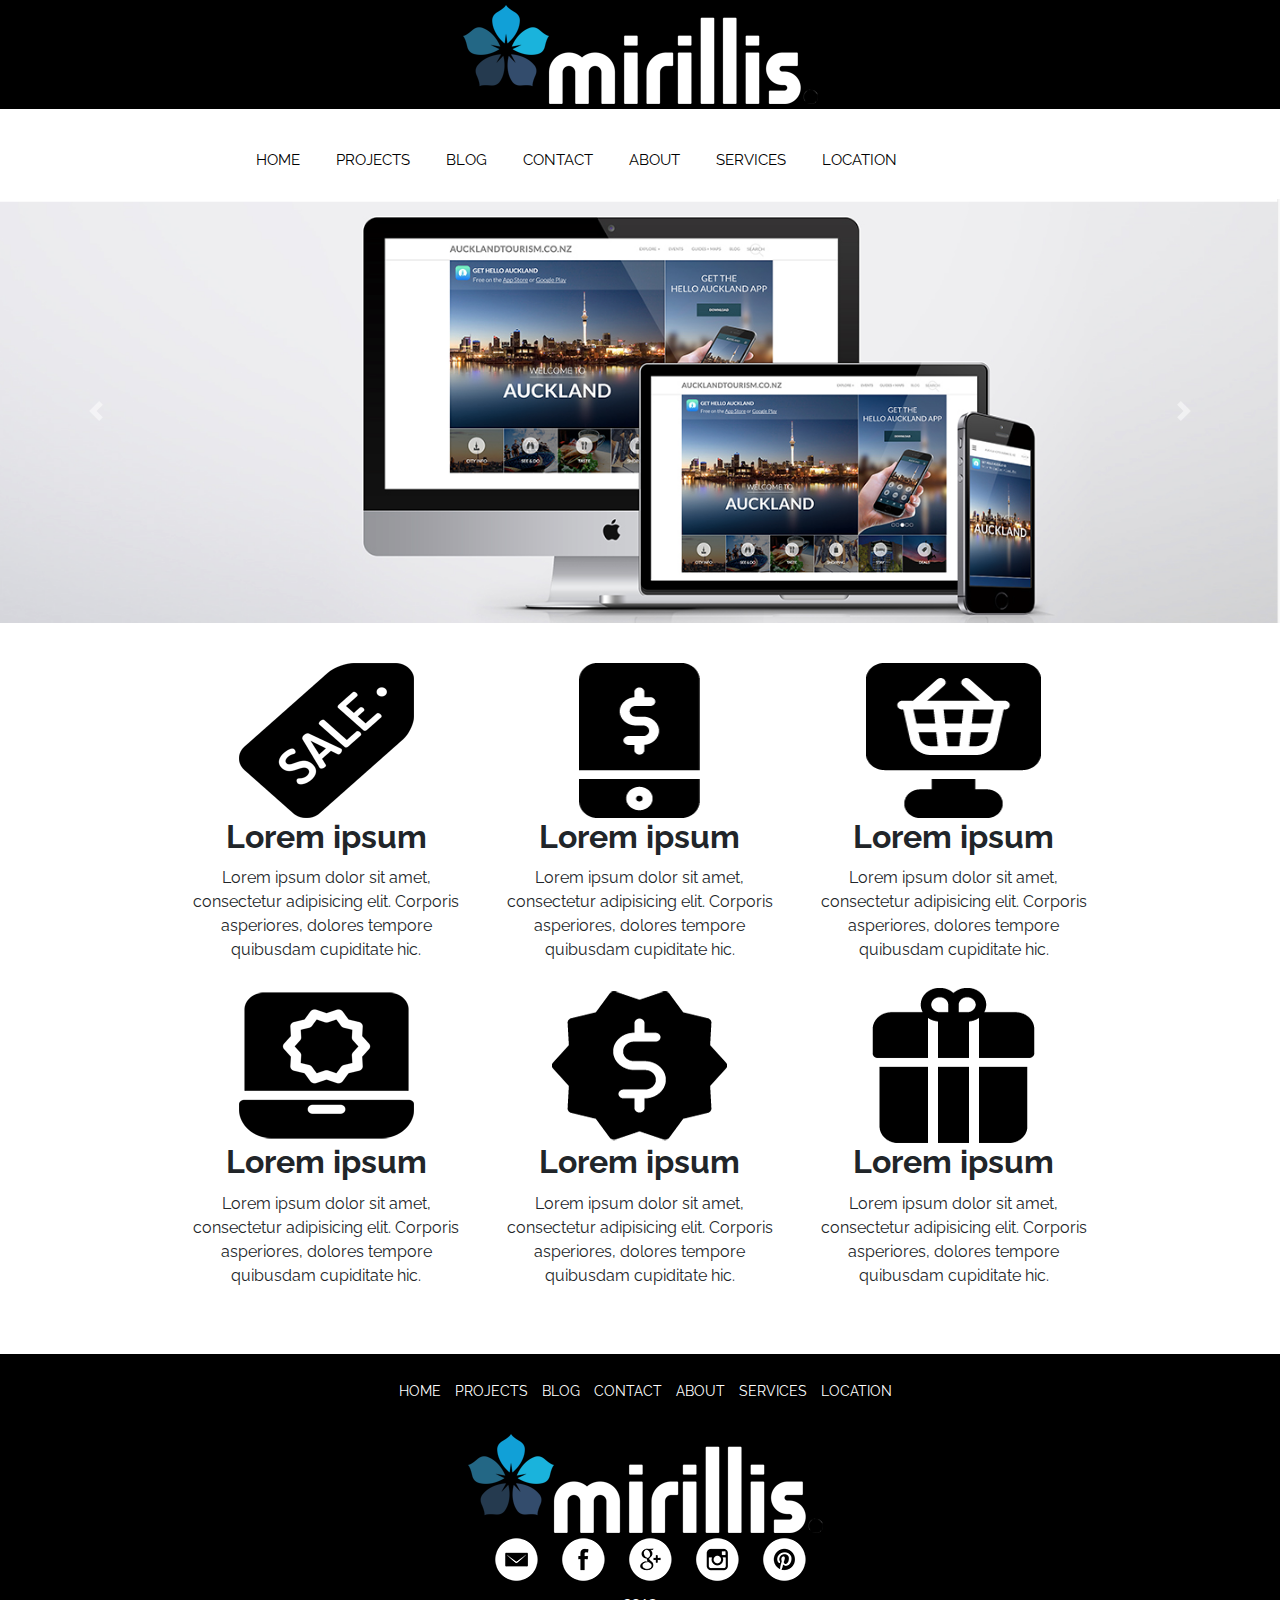
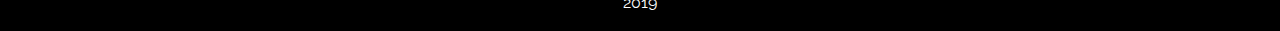
<file: project_1/index.html>
<!DOCTYPE html>
<html lang="en">
<head>
	<meta charset="UTF-8">
	<title>Project_1</title>
	<link rel="stylesheet" href="css/style.css">
	<link href="https://stackpath.bootstrapcdn.com/bootstrap/4.3.1/css/bootstrap.min.css" rel="stylesheet" integrity="sha384-ggOyR0iXCbMQv3Xipma34MD+dH/1fQ784/j6cY/iJTQUOhcWr7x9JvoRxT2MZw1T" crossorigin="anonymous">
	<link href="https://fonts.googleapis.com/css?family=Raleway&display=swap" rel="stylesheet">
</head>
<body>
	<header>
		<div class="logo">
			<a href="index.html"><img class="graphiclogo" src="images/logo.png" alt="logo"></a>
		</div>
		<nav>
			<div class="topnav" id="myTopnav">
				<a href="index.html">HOME</a>
				<a href="projects.html">PROJECTS</a>
				<a href="blog.html">BLOG</a>
				<a href="contact.html">CONTACT</a>
				<a href="about.html">ABOUT</a>
				<a href="services.html">SERVIСES</a>
				<a href="location.html">LOCATION</a>
				<a id="menu" href="#" class="icon">&#9776;</a>
			</div>
		</nav>
	</header>
	<main>
		<!-- bootstrap carousel -->
		<div id="carouselExampleControls" class="carousel slide" data-ride="carousel">
  			<div class="carousel-inner">
    			<div class="carousel-item active">
      				<img class="d-block w-100" src="images/web.jpg" alt="First slide">
    			</div>
    			<div class="carousel-item">
      				<img class="d-block w-100" src="images/web1.jpg" alt="Second slide">
    			</div>
    			<div class="carousel-item">
     				<img class="d-block w-100" src="images/web2.jpg" alt="Third slide">
    			</div>
    			<div class="carousel-item">
     				<img class="d-block w-100" src="images/web3.jpg" alt="Third slide">
    			</div>
  			</div>
  			<a class="carousel-control-prev" href="#carouselExampleControls" role="button" data-slide="prev">
    			<span class="carousel-control-prev-icon" aria-hidden="true"></span>
    			<span class="sr-only">Previous</span>
  			</a>
  			<a class="carousel-control-next" href="#carouselExampleControls" role="button" data-slide="next">
    			<span class="carousel-control-next-icon" aria-hidden="true"></span>
    			<span class="sr-only">Next</span>
  			</a>
		</div>
<!-- bootstrap carousel end-->

		<div class="advantages__container">
			<div class="advantages">
				<div class="advantages__item">
					<img src="images/1.png" alt="">
					<h2>Lorem ipsum</h2>
					<p>Lorem ipsum dolor sit amet, consectetur adipisicing elit. Corporis asperiores, dolores tempore quibusdam cupiditate hic.</p>
				</div>
				<div class="advantages__item">
					<img src="images/2.png" alt="">
					<h2>Lorem ipsum</h2>
					<p>Lorem ipsum dolor sit amet, consectetur adipisicing elit. Corporis asperiores, dolores tempore quibusdam cupiditate hic.</p>
				</div>
				<div class="advantages__item">
					<img src="images/3.png" alt="">
					<h2>Lorem ipsum</h2>
					<p>Lorem ipsum dolor sit amet, consectetur adipisicing elit. Corporis asperiores, dolores tempore quibusdam cupiditate hic.</p>
				</div>
				<div class="advantages__item">
					<img src="images/4.png" alt="">
					<h2>Lorem ipsum</h2>
					<p>Lorem ipsum dolor sit amet, consectetur adipisicing elit. Corporis asperiores, dolores tempore quibusdam cupiditate hic.</p>
				</div>
				<div class="advantages__item">
					<img src="images/5.png" alt="">
					<h2>Lorem ipsum</h2>
					<p>Lorem ipsum dolor sit amet, consectetur adipisicing elit. Corporis asperiores, dolores tempore quibusdam cupiditate hic.</p>
				</div>
				<div class="advantages__item">
					<img src="images/6.png" alt="">
					<h2>Lorem ipsum</h2>
					<p>Lorem ipsum dolor sit amet, consectetur adipisicing elit. Corporis asperiores, dolores tempore quibusdam cupiditate hic.</p>
				</div>
			</div>
		</div>
	</main>

	<footer>
		<nav>
			<a href="index.html">HOME</a>
			<a href="projects.html">PROJECTS</a>
			<a href="blog.html">BLOG</a>
			<a href="contact.html">CONTACT</a>
			<a href="about.html">ABOUT</a>
			<a href="services.html">SERVIСES</a>
			<a href="location.html">LOCATION</a>	
		</nav>
		<div class="logo">
			<a href="index.html"><img class="graphiclogo" src="images/logo.png"/></a>
		</div>
		<div class="social">
			<a href="#"><img src="images/social_icons/em.png" alt="" /></a>
			<a href="#"><img src="images/social_icons/face.png" alt="" /></a>
			<a href="#"><img src="images/social_icons/goo.png" alt="" /></a>
			<a href="#"><img src="images/social_icons/inst.png" alt="" /></a>
			<a href="#"><img src="images/social_icons/pint.png" alt="" /></a>
		</div>
		<p>2019</p>
	</footer>


	
	<script src="https://code.jquery.com/jquery-3.3.1.slim.min.js" integrity="sha384-q8i/X+965DzO0rT7abK41JStQIAqVgRVzpbzo5smXKp4YfRvH+8abtTE1Pi6jizo" crossorigin="anonymous"></script>
	<script src="https://cdnjs.cloudflare.com/ajax/libs/popper.js/1.14.7/umd/popper.min.js" integrity="sha384-UO2eT0CpHqdSJQ6hJty5KVphtPhzWj9WO1clHTMGa3JDZwrnQq4sF86dIHNDz0W1" crossorigin="anonymous"></script>
	<script src="https://stackpath.bootstrapcdn.com/bootstrap/4.3.1/js/bootstrap.min.js" integrity="sha384-JjSmVgyd0p3pXB1rRibZUAYoIIy6OrQ6VrjIEaFf/nJGzIxFDsf4x0xIM+B07jRM" crossorigin="anonymous"></script>
	<script src="js/script.js"></script>
</body>
</html>
</file>
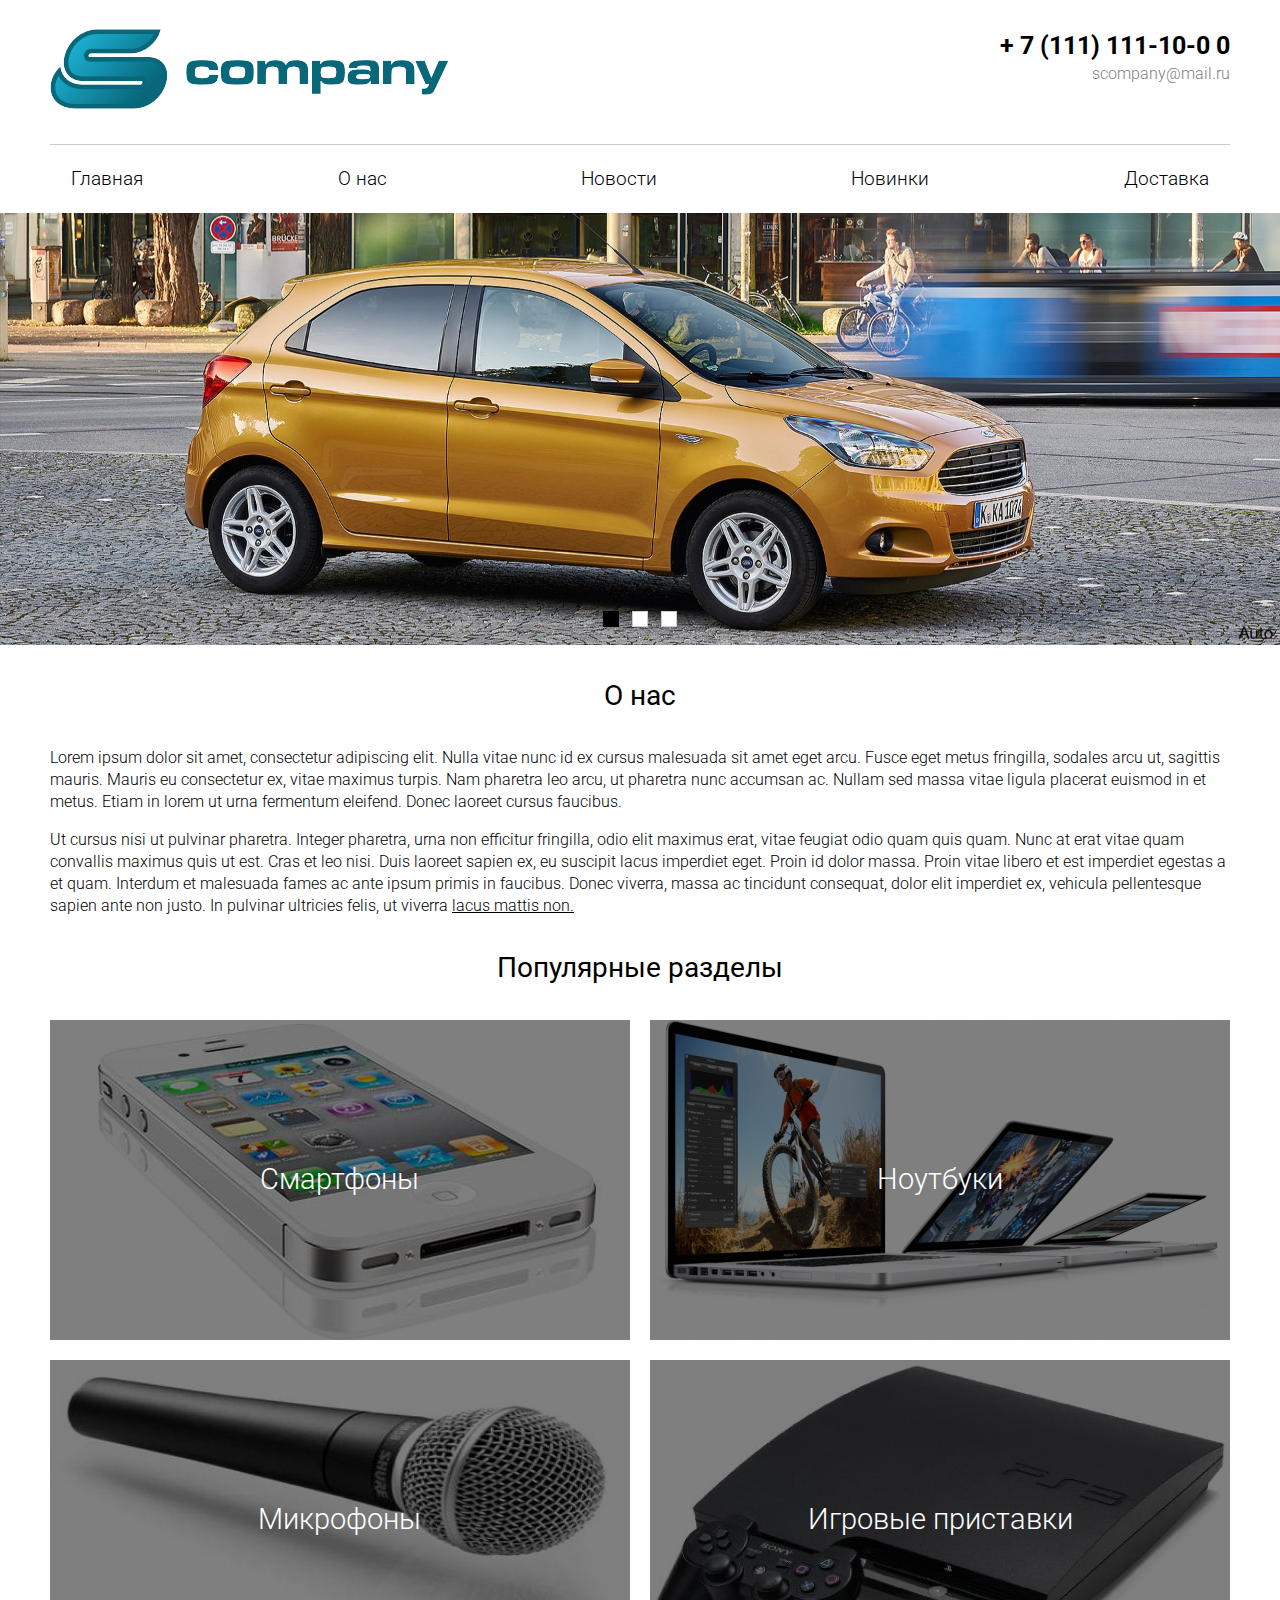
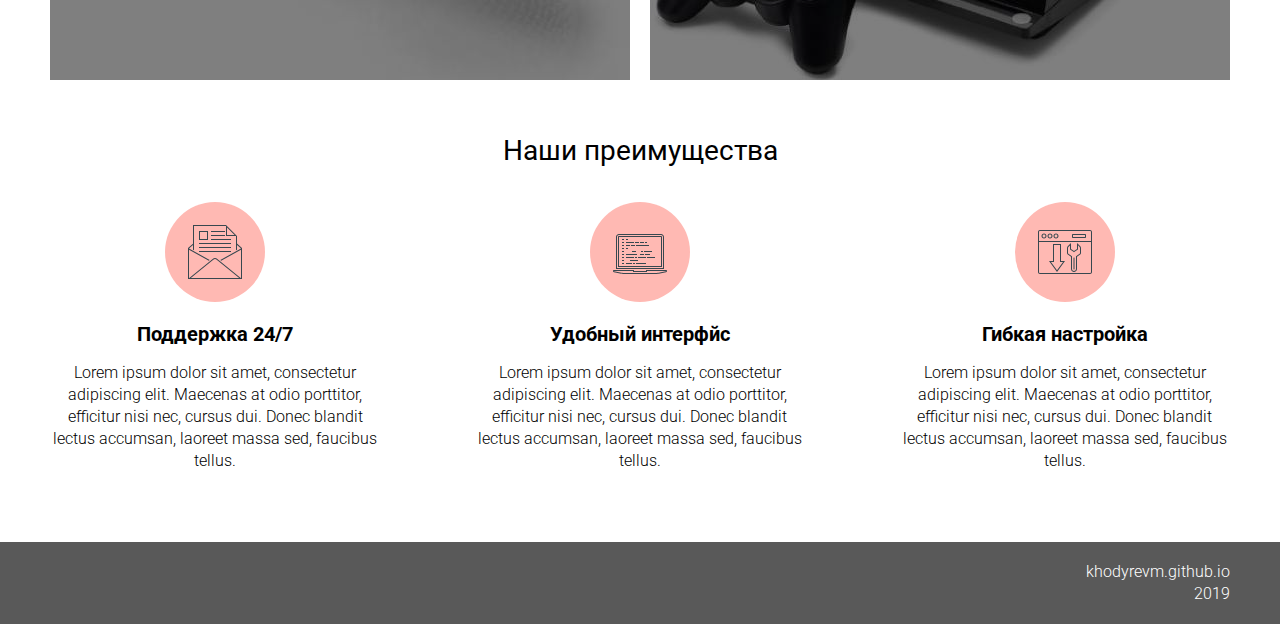
<file: project_2/index.html>
<!DOCTYPE html>
<html lang="ru">
	<head>
		<meta charset="utf-8">
		<meta name="viewport" content="width=device-width, initial-scale=1">
		<title>Site</title>
		<link href="https://fonts.googleapis.com/css?family=Roboto:300,400,700&amp;subset=cyrillic" rel="stylesheet"> 
		<link rel="stylesheet" href="lib/owlcarousel/owl.carousel.min.css"> 
		<link rel="stylesheet" href="style.css">
		<link rel="stylesheet" href="css/responsive.css">
	</head>
	<body class="page">
		<div class="page__row">
			<div class="page__cell">
				<header class="header">  
					<div class="header__logo">
						<a href="#" class="logo">
						<img class="logo__picture" src="images/logo.png" title="logo"/>
						</a>
					</div>
					<div class="header__contact">
						<div class="header__phne-number"> 
							<a href="tel:+71234567890" class="phone-number">+ 7 (111) 111-10-0	0</a>	
						</div>
						<div class="header__email-address">
							<a href="mailto:support@webcareer.ru" class="email-address">scompany@mail.ru</a> 	
						</div>
					</div>
				</header>
			</div>
		</div>	
		<div class="page__row">	
			<div class="page__cell">
				<nav class="nav">  
					<div class="nav__btn"> 
						<button data-target="#nav-main" type="button" class="btn-nav"> 
							<span class="btn-nav__line"></span>
							<span class="btn-nav__line"></span>
							<span class="btn-nav__line"></span>
						</button>
					</div>
					<ul class="nav__list" id="nav-main">
						<li class="nav__item"><a href="#" class="nav__link link">Главная</a></li> 
						<li class="nav__item"><a href="#" class="nav__link link">О нас</a></li> 
						<li class="nav__item"><a href="#" class="nav__link link">Новости</a></li> 
						<li class="nav__item"><a href="#" class="nav__link link">Новинки</a></li> 
						<li class="nav__item"><a href="#" class="nav__link link">Доставка</a></li> 
					</ul>
				</nav>
			</div>
		</div>
		<div class="page__row">
			<div class="owl-carousel slider"> 
				<div class="slider__item" style="background-image: url(images/slide3.jpg);"></div>
				<div class="slider__item" style="background-image: url(images/slide1.jpg);"></div>
				<div class="slider__item" style="background-image: url(images/slide2.jpg);"></div>
			</div>
		</div>
		<div class="page__row">
			<div class="page__cell">
				<section class="section"> 
					<h2 class="headline">О нас</h2>
					<p>Lorem ipsum dolor sit amet, consectetur adipiscing elit. Nulla vitae nunc id ex cursus malesuada sit amet eget arcu. Fusce eget metus fringilla, sodales arcu ut, sagittis mauris. Mauris eu consectetur ex, vitae maximus turpis. Nam pharetra leo arcu, ut pharetra nunc accumsan ac. Nullam sed massa vitae ligula placerat euismod in et metus. Etiam in lorem ut urna fermentum eleifend. Donec laoreet cursus faucibus.</p>
					<p>Ut cursus nisi ut pulvinar pharetra. Integer pharetra, urna non efficitur fringilla, odio elit maximus erat, vitae feugiat odio quam quis quam. Nunc at erat vitae quam convallis maximus quis ut est. Cras et leo nisi. Duis laoreet sapien ex, eu suscipit lacus imperdiet eget. Proin id dolor massa. Proin vitae libero et est imperdiet egestas a et quam. Interdum et malesuada fames ac ante ipsum primis in faucibus. Donec viverra, massa ac tincidunt consequat, dolor elit imperdiet ex, vehicula pellentesque sapien ante non justo. In pulvinar ultricies felis, ut viverra <a class="link" href="#">lacus mattis non.</a></p>
				</section>
				
				<section class="section">
					<h2 class="headline">Популярные разделы</h2>
					
					<div class="grid">
						<div class="grid__item">
							<a href="#" class="grid__link">
								<img src="images/section1.jpg" title="" class="grid__picture">
								<div class="grid__overlay">
									<div class="grid__text">
										Смартфоны
									</div>
								</div>
							</a>	
						</div>
						<div class="grid__item">
							<a href="#" class="grid__link">
								<img src="images/section2.jpg" title="" class="grid__picture">
								<div class="grid__overlay">
									<div class="grid__text">
										Ноутбуки
									</div>
								</div>
							</a>	
						</div>
						<div class="grid__item">
							<a href="#" class="grid__link">
								<img src="images/section3.jpg" title="" class="grid__picture">
								<div class="grid__overlay">
									<div class="grid__text">
										Микрофоны
									</div>
								</div>
							</a>	
						</div>
						<div class="grid__item">
							<a href="#" class="grid__link">
								<img src="images/section4.jpg" title="" class="grid__picture">
								<div class="grid__overlay">
									<div class="grid__text">
										Игровые приставки
									</div>
								</div>
							</a>	
						</div>
					</div>
				</section>
				
				<section class="section">
					<h2 class="headline">Наши преимущества</h2>
						
					<div class="advantage">
						<div class="advantage__item">
							<span class="icon-circle advantage__icon">
								<img src="images/advantage1.svg" title="" class="icon-circle__picture"> 
							</span>
							<h3 class="advantage__headline">Поддержка 24/7</h3>
							<div class="advantage__description">
								Lorem ipsum dolor sit amet, consectetur adipiscing elit. Maecenas at odio porttitor, efficitur nisi nec, cursus dui. Donec blandit lectus accumsan, laoreet massa sed, faucibus tellus.
							</div>
						</div>
						<div class="advantage__item">
							<span class="icon-circle advantage__icon">
								<img src="images/advantage2.svg" title="" class="icon-circle__picture"> 
							</span>
							<h3 class="advantage__headline">Удобный интерфйс</h3>
							<div class="advantage__description">
								Lorem ipsum dolor sit amet, consectetur adipiscing elit. Maecenas at odio porttitor, efficitur nisi nec, cursus dui. Donec blandit lectus accumsan, laoreet massa sed, faucibus tellus.
							</div>
						</div>
						<div class="advantage__item">
							<span class="icon-circle advantage__icon">
								<img src="images/advantage3.svg" title="" class="icon-circle__picture"> 
							</span>
							<h3 class="advantage__headline">Гибкая настройка</h3>
							<div class="advantage__description">
								Lorem ipsum dolor sit amet, consectetur adipiscing elit. Maecenas at odio porttitor, efficitur nisi nec, cursus dui. Donec blandit lectus accumsan, laoreet massa sed, faucibus tellus.
							</div>
						</div>
					</div>
				</section>
			</div>
		</div>
		<div class="page__row page__row--footer">
			<div class="page__cell">
				<footer class="footer">
					<div class="footer__copyright">
						khodyrevm.github.io <br> 2019
					</div>
				</footer>
			</div>
		</div>
		
		<script src="https://ajax.googleapis.com/ajax/libs/jquery/3.3.1/jquery.min.js"></script> 
		<script src="lib/owlcarousel/owl.carousel.min.js"></script> 
		<script src="js/script.js"></script> 
	</body>
</html>
</file>
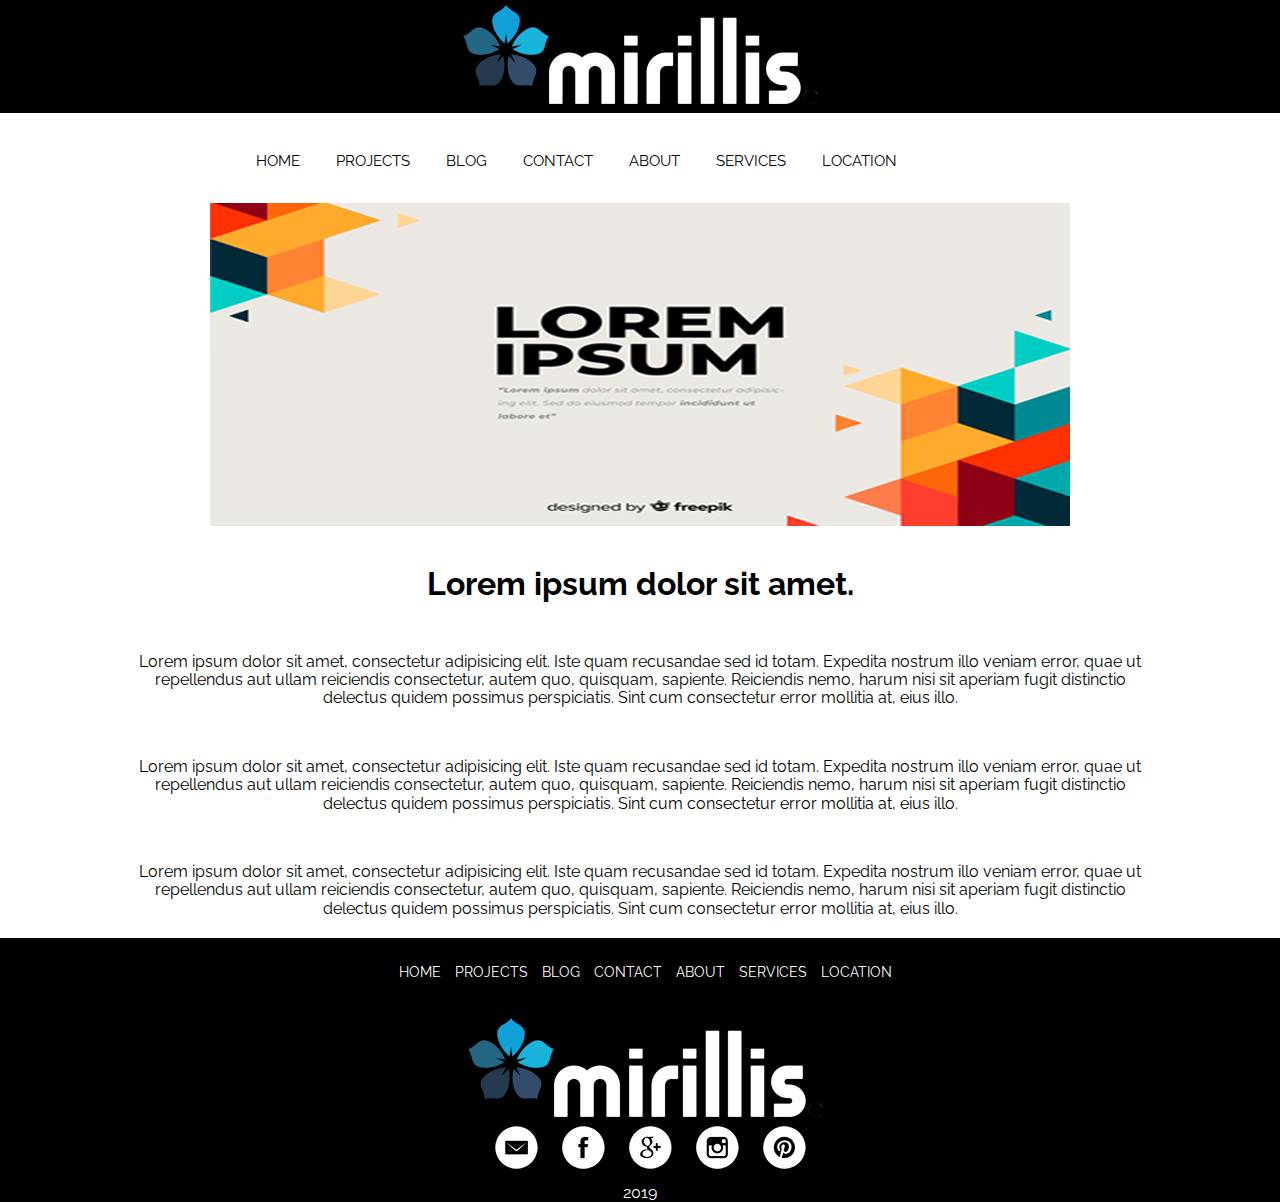
<file: project_1/about.html>
<!DOCTYPE html>
<html lang="en">
<head>
	<meta charset="UTF-8">
	<title>Document</title>
	<link rel="stylesheet" href="css/style.css">
	<!-- ниже подключаем шрифт с google fonts -->
	<link href="https://fonts.googleapis.com/css?family=Raleway&display=swap" rel="stylesheet">
</head>
<body>
	<header>
		<div class="logo">
			<a href="index.html"><img class="graphiclogo" src="images/logo.png" alt="logo"></a>
		</div>
		<nav>
			<div class="topnav" id="myTopnav">
				<a href="index.html">HOME</a>
				<a href="projects.html">PROJECTS</a>
				<a href="blog.html">BLOG</a>
				<a href="contact.html">CONTACT</a>
				<a href="about.html">ABOUT</a>
				<a href="services.html">SERVIСES</a>
				<a href="location.html">LOCATION</a>
				<a id="menu" href="#" class="icon">&#9776;</a>
			</div>
		</nav>
	</header>

	<main>
		<div class="about_container">
			<img src="images/about_img/about.png" alt="pic">
			<h1>Lorem ipsum dolor sit amet.</h1>
			<p>Lorem ipsum dolor sit amet, consectetur adipisicing elit. Iste quam recusandae sed id totam. Expedita nostrum illo veniam error, quae ut repellendus aut ullam reiciendis consectetur, autem quo, quisquam, sapiente. Reiciendis nemo, harum nisi sit aperiam fugit distinctio delectus quidem possimus perspiciatis. Sint cum consectetur error mollitia at, eius illo.</p>
			<p>Lorem ipsum dolor sit amet, consectetur adipisicing elit. Iste quam recusandae sed id totam. Expedita nostrum illo veniam error, quae ut repellendus aut ullam reiciendis consectetur, autem quo, quisquam, sapiente. Reiciendis nemo, harum nisi sit aperiam fugit distinctio delectus quidem possimus perspiciatis. Sint cum consectetur error mollitia at, eius illo.</p>
			<p>Lorem ipsum dolor sit amet, consectetur adipisicing elit. Iste quam recusandae sed id totam. Expedita nostrum illo veniam error, quae ut repellendus aut ullam reiciendis consectetur, autem quo, quisquam, sapiente. Reiciendis nemo, harum nisi sit aperiam fugit distinctio delectus quidem possimus perspiciatis. Sint cum consectetur error mollitia at, eius illo.</p>
		</div>
	</main>

	<footer>
		<nav>
			<a href="index.html">HOME</a>
			<a href="projects.html">PROJECTS</a>
			<a href="blog.html">BLOG</a>
			<a href="contact.html">CONTACT</a>
			<a href="about.html">ABOUT</a>
			<a href="services.html">SERVIСES</a>
			<a href="location.html">LOCATION</a>	
		</nav>
		<div class="logo">
			<a href="index.html"><img class="graphiclogo" src="images/logo.png"/></a>
		</div>
		<div class="social">
			<a href="#"><img src="images/social_icons/em.png" alt="" /></a>
			<a href="#"><img src="images/social_icons/face.png" alt="" /></a>
			<a href="#"><img src="images/social_icons/goo.png" alt="" /></a>
			<a href="#"><img src="images/social_icons/inst.png" alt="" /></a>
			<a href="#"><img src="images/social_icons/pint.png" alt="" /></a>
		</div>
		<p>2019</p>
	</footer>



	
	<script src="js/script.js"></script>
</body>
</html>
</file>
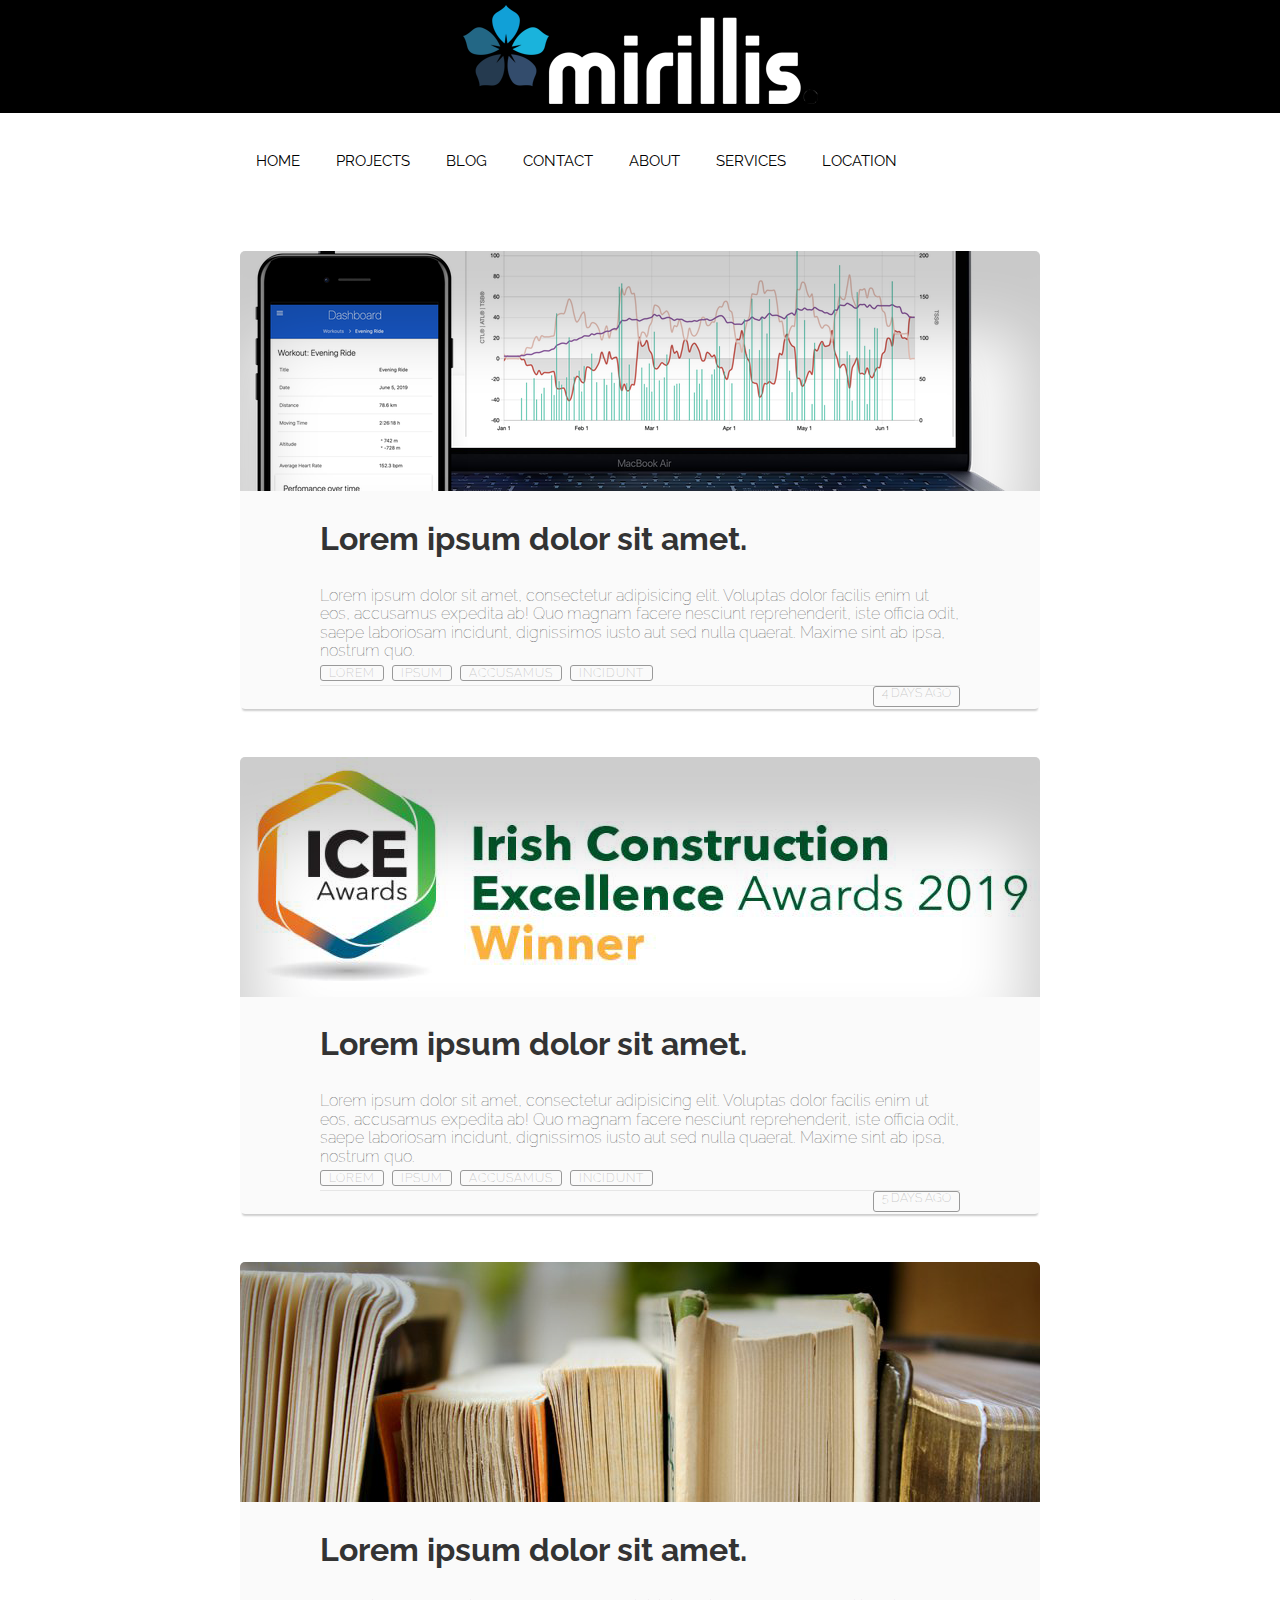
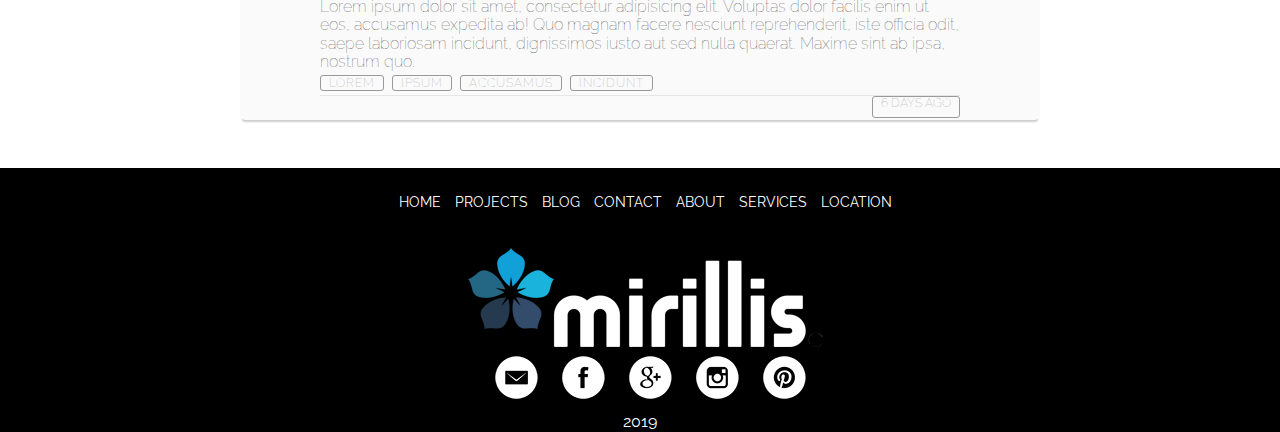
<file: project_1/blog.html>
<!DOCTYPE html>
<html lang="en">
<head>
	<meta charset="UTF-8">
	<title>Document</title>
	<link rel="stylesheet" href="css/style.css">
	<!-- ниже подключаем шрифт с google fonts -->
	<link href="https://fonts.googleapis.com/css?family=Raleway&display=swap" rel="stylesheet">
</head>
<body>
	<header>
		<div class="logo">
			<a href="index.html"><img class="graphiclogo" src="images/logo.png" alt="logo"></a>
		</div>
		<nav>
			<div class="topnav" id="myTopnav">
				<a href="index.html">HOME</a>
				<a href="projects.html">PROJECTS</a>
				<a href="blog.html">BLOG</a>
				<a href="contact.html">CONTACT</a>
				<a href="about.html">ABOUT</a>
				<a href="services.html">SERVIСES</a>
				<a href="location.html">LOCATION</a>
				<a id="menu" href="#" class="icon">&#9776;</a>
			</div>
		</nav>
	</header>
	<main>
		<!--first post-->
		<div class="blog-container">
			<div class="blog-header">
				<div class="blog-cover_1">
					
				</div>
			</div>
			<div class="blog-body">
				<div class="blog-title">
					<h1><a href="#">Lorem ipsum dolor sit amet.</a></h1>
				</div>
				<div class="blog-text">
					<p>Lorem ipsum dolor sit amet, consectetur adipisicing elit. Voluptas dolor facilis enim ut eos, accusamus expedita ab! Quo magnam facere nesciunt reprehenderit, iste officia odit, saepe laboriosam incidunt, dignissimos iusto aut sed nulla quaerat. Maxime sint ab ipsa, nostrum quo.</p>
				</div>
				<div class="blog-tags">
					<ul>
						<li><a href="#">Lorem</a></li>
						<li><a href="#">ipsum</a></li>
						<li><a href="#">accusamus</a></li>
						<li><a href="#">incidunt</a></li>
					</ul>
				</div>
			</div>
			<div class="blog-footer">
				<ul>
					<li class="published-date">4 days ago</li>
				</ul>
			</div>
		</div>
		<!--Second post-->
		<div class="blog-container">
			<div class="blog-header">
				<div class="blog-cover_2">
					
				</div>
			</div>
			<div class="blog-body">
				<div class="blog-title">
					<h1><a href="#">Lorem ipsum dolor sit amet.</a></h1>
				</div>
				<div class="blog-text">
					<p>Lorem ipsum dolor sit amet, consectetur adipisicing elit. Voluptas dolor facilis enim ut eos, accusamus expedita ab! Quo magnam facere nesciunt reprehenderit, iste officia odit, saepe laboriosam incidunt, dignissimos iusto aut sed nulla quaerat. Maxime sint ab ipsa, nostrum quo.</p>
				</div>
				<div class="blog-tags">
					<ul>
						<li><a href="#">Lorem</a></li>
						<li><a href="#">ipsum</a></li>
						<li><a href="#">accusamus</a></li>
						<li><a href="#">incidunt</a></li>
					</ul>
				</div>
			</div>
			<div class="blog-footer">
				<ul>
					<li class="published-date">5 days ago</li>
				</ul>
			</div>
		</div>
		
		<!--third post-->
		<div class="blog-container">
			<div class="blog-header">
				<div class="blog-cover_3">
					
				</div>
			</div>
			<div class="blog-body">
				<div class="blog-title">
					<h1><a href="#">Lorem ipsum dolor sit amet.</a></h1>
				</div>
				<div class="blog-text">
					<p>Lorem ipsum dolor sit amet, consectetur adipisicing elit. Voluptas dolor facilis enim ut eos, accusamus expedita ab! Quo magnam facere nesciunt reprehenderit, iste officia odit, saepe laboriosam incidunt, dignissimos iusto aut sed nulla quaerat. Maxime sint ab ipsa, nostrum quo.</p>
				</div>
				<div class="blog-tags">
					<ul>
						<li><a href="#">Lorem</a></li>
						<li><a href="#">ipsum</a></li>
						<li><a href="#">accusamus</a></li>
						<li><a href="#">incidunt</a></li>
					</ul>
				</div>
			</div>
			<div class="blog-footer">
				<ul>
					<li class="published-date">6 days ago</li>
				</ul>
			</div>
		</div>

	</main>
	<footer>
		<nav>
			<a href="index.html">HOME</a>
			<a href="projects.html">PROJECTS</a>
			<a href="blog.html">BLOG</a>
			<a href="contact.html">CONTACT</a>
			<a href="about.html">ABOUT</a>
			<a href="services.html">SERVIСES</a>
			<a href="location.html">LOCATION</a>	
		</nav>
		<div class="logo">
			<a href="index.html"><img class="graphiclogo" src="images/logo.png"/></a>
		</div>
		<div class="social">
			<a href="#"><img src="images/social_icons/em.png" alt="" /></a>
			<a href="#"><img src="images/social_icons/face.png" alt="" /></a>
			<a href="#"><img src="images/social_icons/goo.png" alt="" /></a>
			<a href="#"><img src="images/social_icons/inst.png" alt="" /></a>
			<a href="#"><img src="images/social_icons/pint.png" alt="" /></a>
		</div>
		<p>2019</p>
	</footer>


	
	<script src="js/script.js"></script>
</body>
</html>
</file>
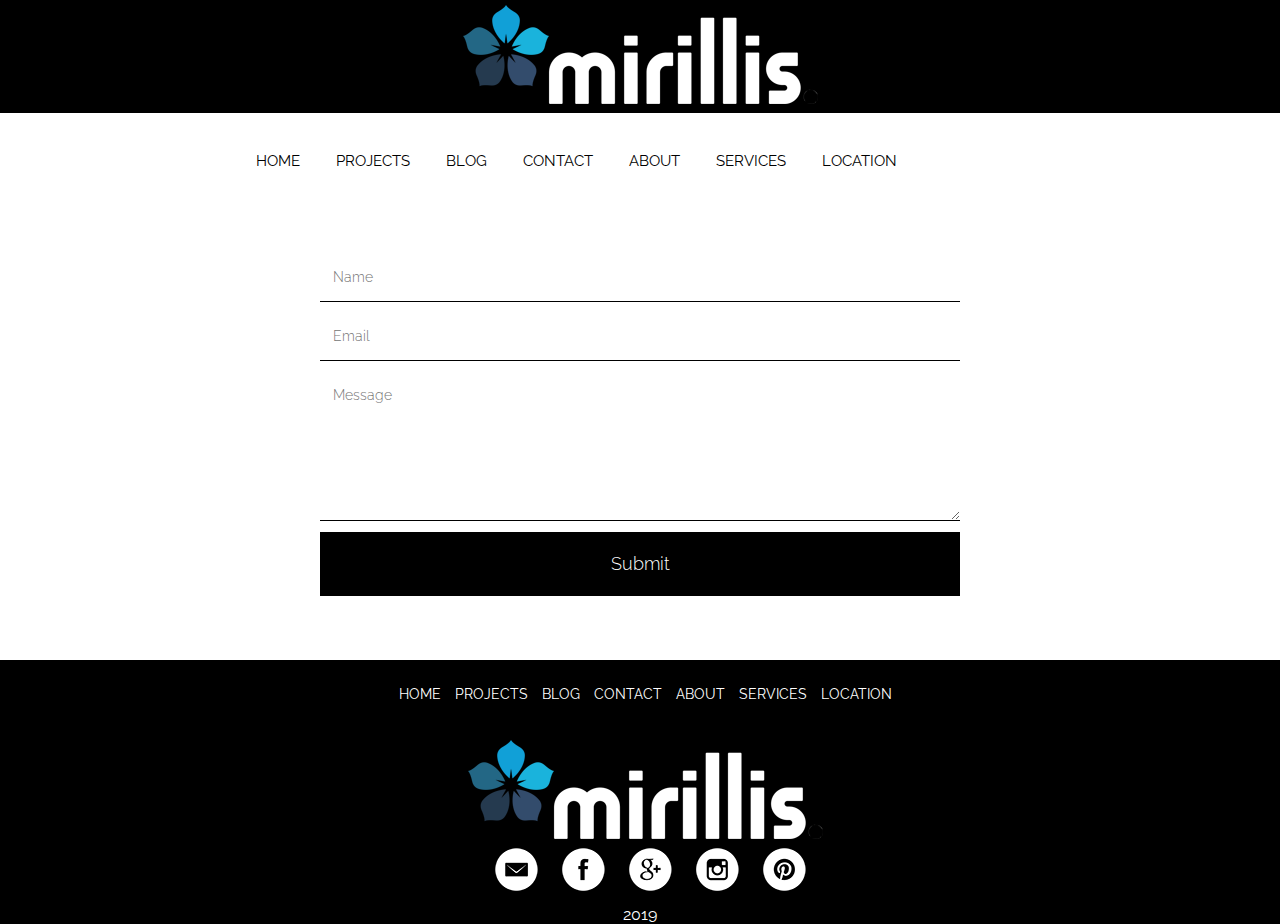
<file: project_1/contact.html>
<!DOCTYPE html>
<html lang="en">
<head>
	<meta charset="UTF-8">
	<title>Document</title>
	<link rel="stylesheet" href="css/style.css">
	<!-- ниже подключаем шрифт с google fonts -->
	<link href="https://fonts.googleapis.com/css?family=Raleway&display=swap" rel="stylesheet">
</head>
<body>
	<header>
		<div class="logo">
			<a href="index.html"><img class="graphiclogo" src="images/logo.png" alt="logo"></a>
		</div>
		<nav>
			<div class="topnav" id="myTopnav">
				<a href="index.html">HOME</a>
				<a href="projects.html">PROJECTS</a>
				<a href="blog.html">BLOG</a>
				<a href="contact.html">CONTACT</a>
				<a href="about.html">ABOUT</a>
				<a href="services.html">SERVIСES</a>
				<a href="location.html">LOCATION</a>
				<a id="menu" href="#" class="icon">&#9776;</a>
			</div>
		</nav>
	</header>

	<main>
		<form class="form">
			<p><input type="text" name="name" class="feedback-input" placeholder="Name" id="name"></p>
			<p><input type="email" name="email" class="feedback-input" placeholder="Email" id="email"></p>
			<p><textarea name="text" id="comment" placeholder="Message" class="feedback-input"></textarea></p>
			<input type="submit" value="Submit" class="button-submit">
			<div class="ease"></div>	
		</form>
	</main>

	<footer>
		<nav>
			<a href="index.html">HOME</a>
			<a href="projects.html">PROJECTS</a>
			<a href="blog.html">BLOG</a>
			<a href="contact.html">CONTACT</a>
			<a href="about.html">ABOUT</a>
			<a href="services.html">SERVIСES</a>
			<a href="location.html">LOCATION</a>	
		</nav>
		<div class="logo">
			<a href="index.html"><img class="graphiclogo" src="images/logo.png"/></a>
		</div>
		<div class="social">
			<a href="#"><img src="images/social_icons/em.png" alt="" /></a>
			<a href="#"><img src="images/social_icons/face.png" alt="" /></a>
			<a href="#"><img src="images/social_icons/goo.png" alt="" /></a>
			<a href="#"><img src="images/social_icons/inst.png" alt="" /></a>
			<a href="#"><img src="images/social_icons/pint.png" alt="" /></a>
		</div>
		<p>2019</p>
	</footer>



	
	<script src="js/script.js"></script>
</body>
</html>
</file>
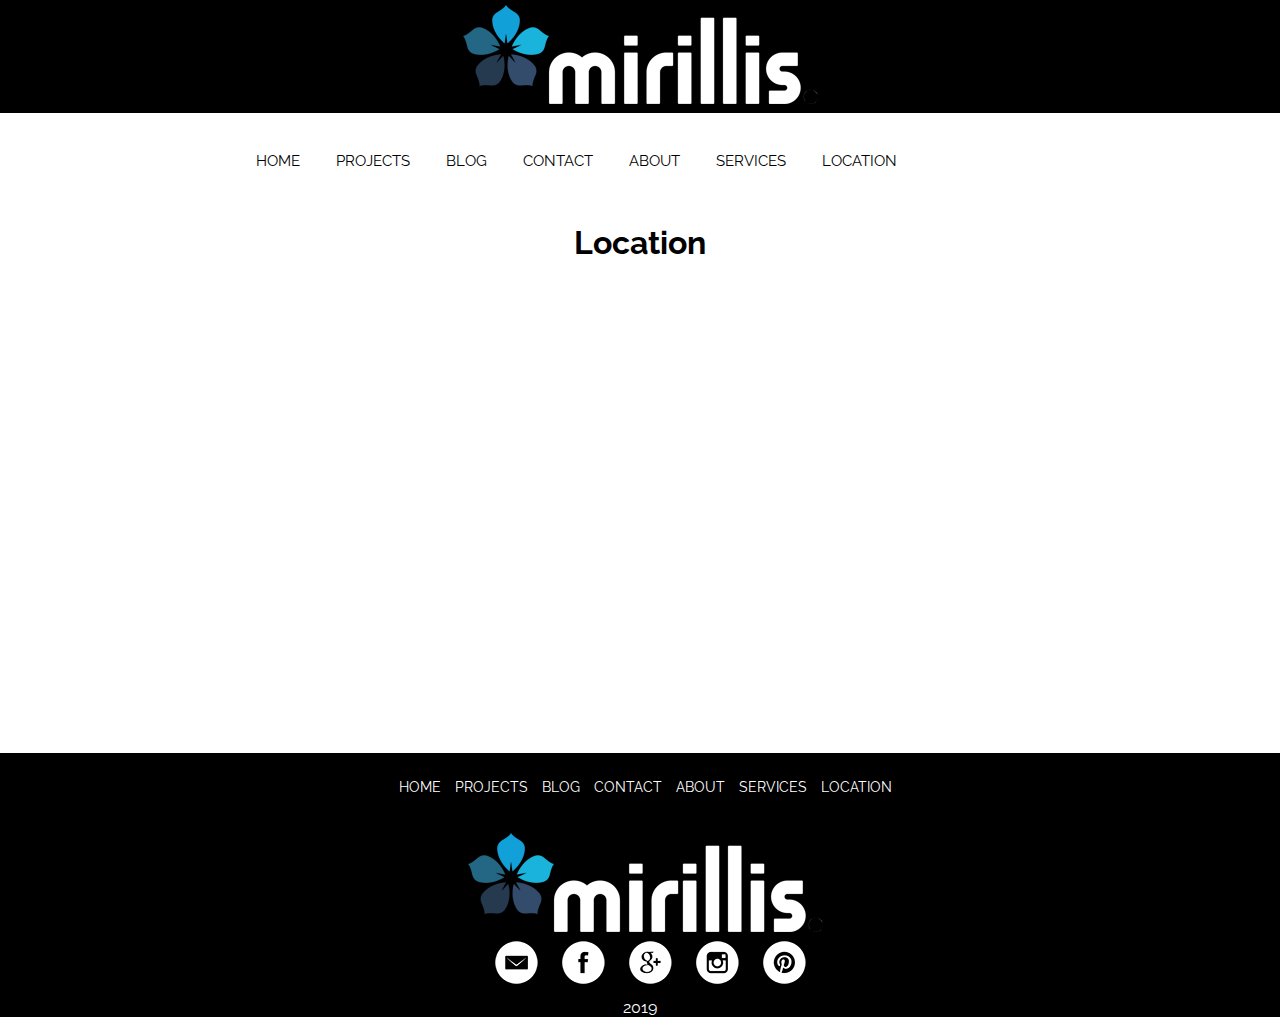
<file: project_1/location.html>
<!DOCTYPE html>
<html lang="en">
<head>
	<meta charset="UTF-8">
	<title>Document</title>
	<link rel="stylesheet" href="css/style.css">
	<!-- ниже подключаем шрифт с google fonts -->
	<link href="https://fonts.googleapis.com/css?family=Raleway&display=swap" rel="stylesheet">
</head>
<body>
	<header>
		<div class="logo">
			<a href="index.html"><img class="graphiclogo" src="images/logo.png" alt="logo"></a>
		</div>
		<nav>
			<div class="topnav" id="myTopnav">
				<a href="index.html">HOME</a>
				<a href="projects.html">PROJECTS</a>
				<a href="blog.html">BLOG</a>
				<a href="contact.html">CONTACT</a>
				<a href="about.html">ABOUT</a>
				<a href="services.html">SERVIСES</a>
				<a href="location.html">LOCATION</a>
				<a id="menu" href="#" class="icon">&#9776;</a>
			</div>
		</nav>
	</header>

	<main>
		<h1 class="location-header">Location</h1>
			<iframe src="https://www.google.com/maps/embed?pb=!1m18!1m12!1m3!1d128173.439289192!2d28.94336383057806!3d59.87056154760373!2m3!1f0!2f0!3f0!3m2!1i1024!2i768!4f13.1!3m3!1m2!1s0x46968a4c7cbe4cdb%3A0x41de63ddb2b30bd7!2z0KHQvtGB0L3QvtCy0YvQuSDQkdC-0YAsINCb0LXQvdC40L3Qs9GA0LDQtNGB0LrQsNGPINC-0LHQuy4!5e0!3m2!1sru!2sru!4v1566846146425!5m2!1sru!2sru" width="600" height="450" frameborder="1" style="border:0;" allowfullscreen=""></iframe>
	
	</main>

	<footer>
		<nav>
			<a href="index.html">HOME</a>
			<a href="projects.html">PROJECTS</a>
			<a href="blog.html">BLOG</a>
			<a href="contact.html">CONTACT</a>
			<a href="about.html">ABOUT</a>
			<a href="services.html">SERVIСES</a>
			<a href="location.html">LOCATION</a>	
		</nav>
		<div class="logo">
			<a href="index.html"><img class="graphiclogo" src="images/logo.png"/></a>
		</div>
		<div class="social">
			<a href="#"><img src="images/social_icons/em.png" alt="" /></a>
			<a href="#"><img src="images/social_icons/face.png" alt="" /></a>
			<a href="#"><img src="images/social_icons/goo.png" alt="" /></a>
			<a href="#"><img src="images/social_icons/inst.png" alt="" /></a>
			<a href="#"><img src="images/social_icons/pint.png" alt="" /></a>
		</div>
		<p>2019</p>
	</footer>



	
	<script src="js/script.js"></script>
</body>
</html>
</file>
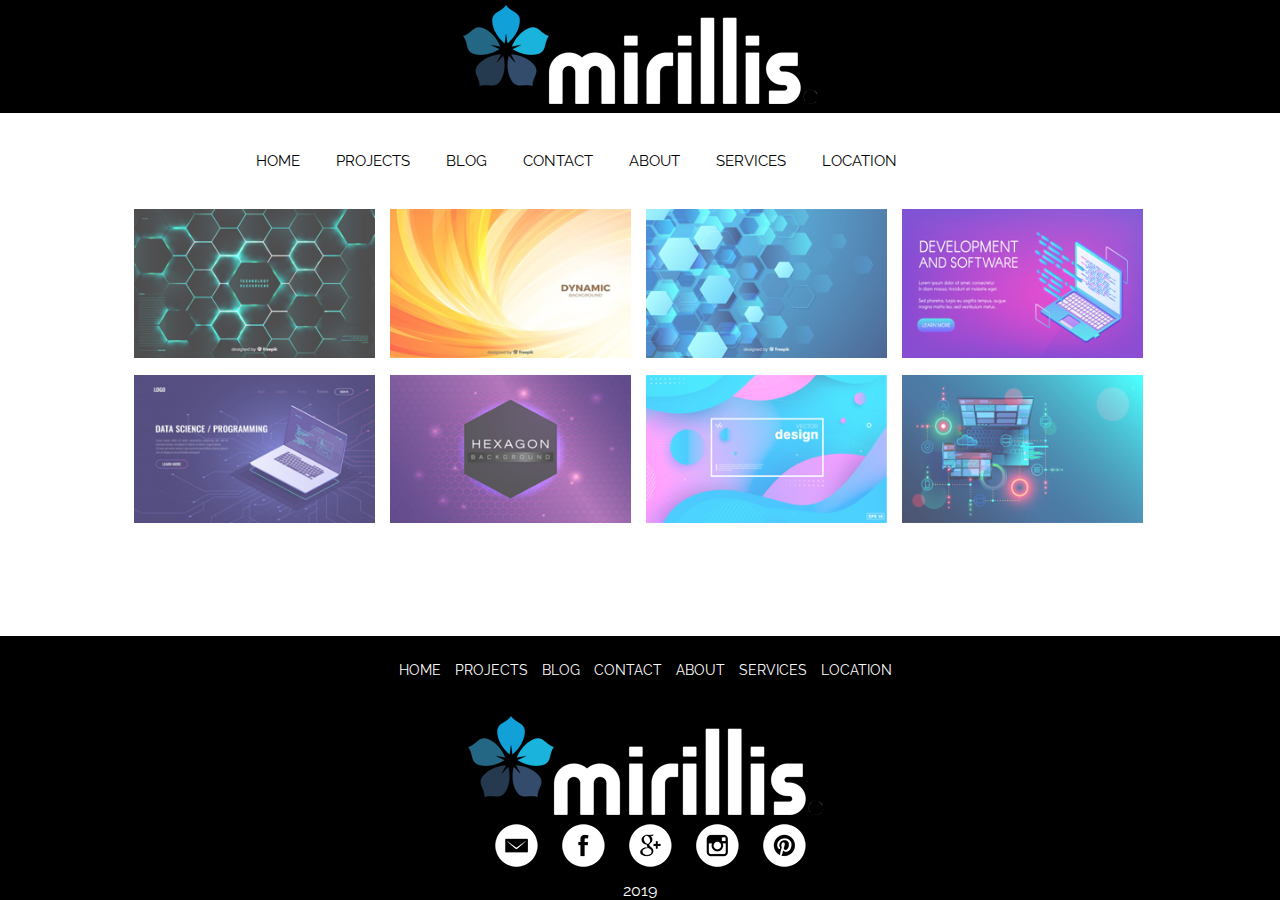
<file: project_1/projects.html>
<!DOCTYPE html>
<html lang="en">
<head>
	<meta charset="UTF-8">
	<title>Document</title>
	<link rel="stylesheet" href="css/style.css">
	<!-- ниже подключаем шрифт с google fonts -->
	<link href="https://fonts.googleapis.com/css?family=Raleway&display=swap" rel="stylesheet">
</head>
<body>
	<header>
		<div class="logo">
			<a href="index.html"><img class="graphiclogo" src="images/logo.png" alt="logo"></a>
		</div>
		<nav>
			<div class="topnav" id="myTopnav">
				<a href="index.html">HOME</a>
				<a href="projects.html">PROJECTS</a>
				<a href="blog.html">BLOG</a>
				<a href="contact.html">CONTACT</a>
				<a href="about.html">ABOUT</a>
				<a href="services.html">SERVIСES</a>
				<a href="location.html">LOCATION</a>
				<a id="menu" href="#" class="icon">&#9776;</a>
			</div>
		</nav>
	</header>
	<main class="project">
		<div class="gallery">
			<div class="photo-itm"><img src="images/gallery/slide1.png" alt=""></div>
			<div class="photo-itm"><img src="images/gallery/slide2.png" alt=""></div>
			<div class="photo-itm"><img src="images/gallery/slide3.png" alt=""></div>
			<div class="photo-itm"><img src="images/gallery/slide4.png" alt=""></div>
			<div class="photo-itm"><img src="images/gallery/slide5.png" alt=""></div>
			<div class="photo-itm"><img src="images/gallery/slide6.png" alt=""></div>
			<div class="photo-itm"><img src="images/gallery/slide7.png" alt=""></div>
			<div class="photo-itm"><img src="images/gallery/slide8.png" alt=""></div>
		</div>
	</main>
	<footer>
		<nav>
			<a href="index.html">HOME</a>
			<a href="projects.html">PROJECTS</a>
			<a href="blog.html">BLOG</a>
			<a href="contact.html">CONTACT</a>
			<a href="about.html">ABOUT</a>
			<a href="services.html">SERVIСES</a>
			<a href="location.html">LOCATION</a>	
		</nav>
		<div class="logo">
			<a href="index.html"><img class="graphiclogo" src="images/logo.png"/></a>
		</div>
		<div class="social">
			<a href="#"><img src="images/social_icons/em.png" alt="" /></a>
			<a href="#"><img src="images/social_icons/face.png" alt="" /></a>
			<a href="#"><img src="images/social_icons/goo.png" alt="" /></a>
			<a href="#"><img src="images/social_icons/inst.png" alt="" /></a>
			<a href="#"><img src="images/social_icons/pint.png" alt="" /></a>
		</div>
		<p>2019</p>
	</footer>


	
	<script src="js/script.js"></script>
</body>
</html>
</file>
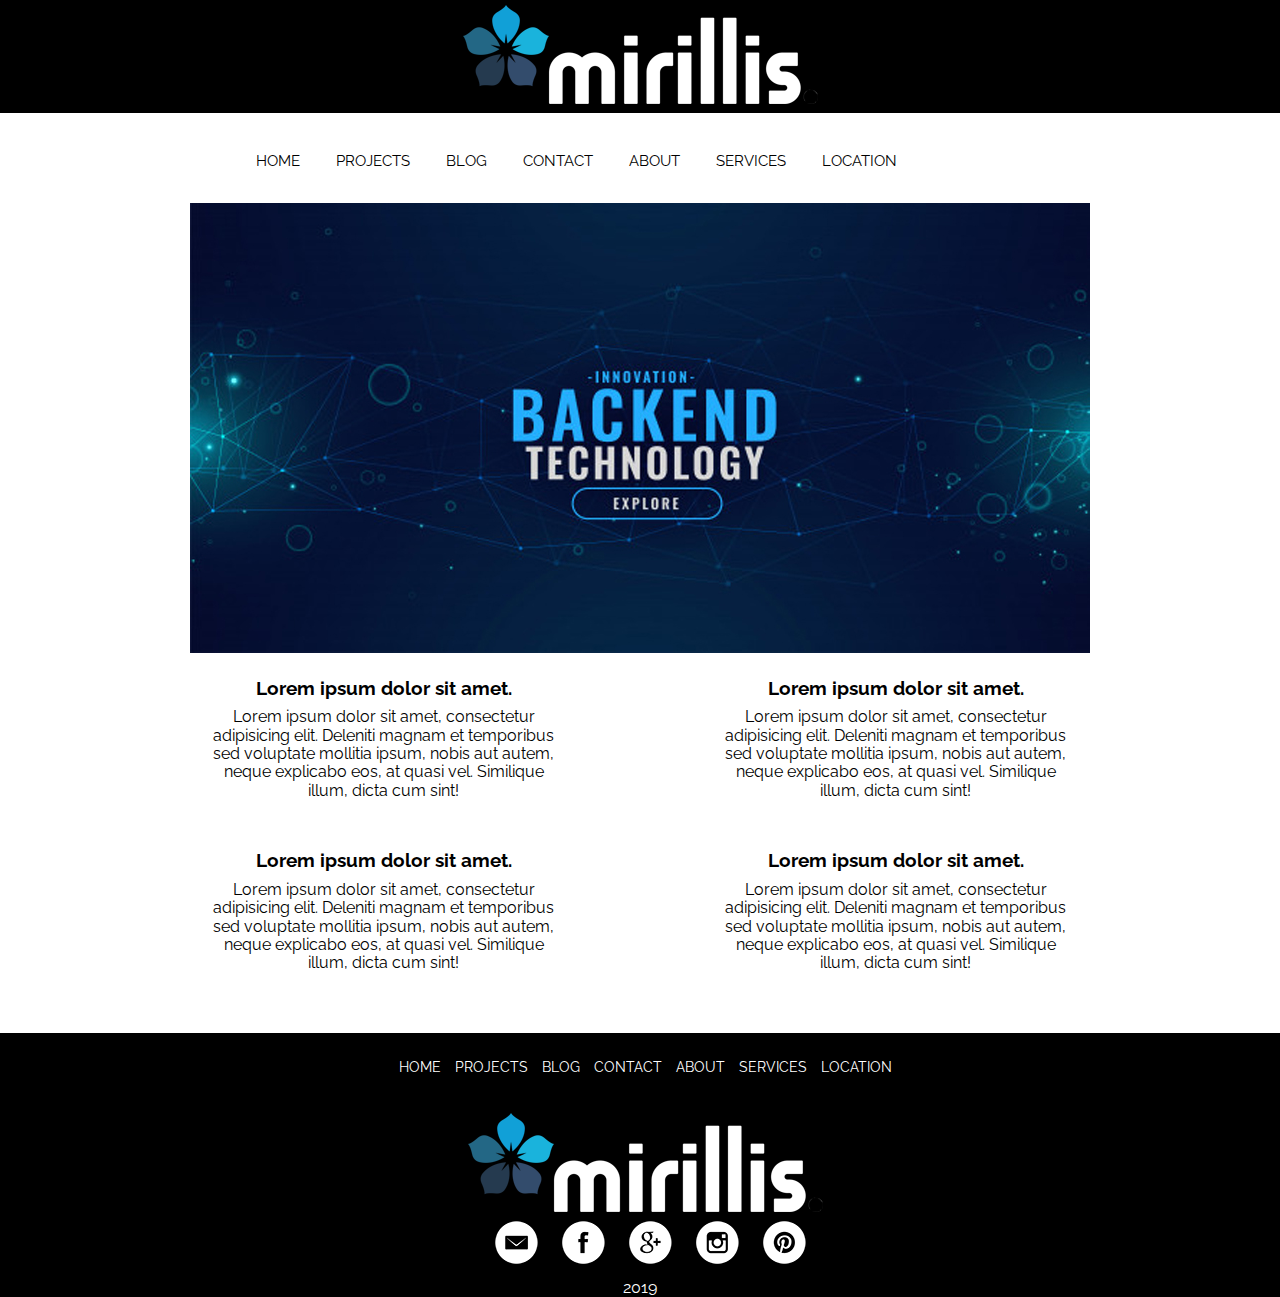
<file: project_1/services.html>
<!DOCTYPE html>
<html lang="en">
<head>
	<meta charset="UTF-8">
	<title>Document</title>
	<link rel="stylesheet" href="css/style.css">
	<!-- ниже подключаем шрифт с google fonts -->
	<link href="https://fonts.googleapis.com/css?family=Raleway&display=swap" rel="stylesheet">
</head>
<body>
	<header>
		<div class="logo">
			<a href="index.html"><img class="graphiclogo" src="images/logo.png" alt="logo"></a>
		</div>
		<nav>
			<div class="topnav" id="myTopnav">
				<a href="index.html">HOME</a>
				<a href="projects.html">PROJECTS</a>
				<a href="blog.html">BLOG</a>
				<a href="contact.html">CONTACT</a>
				<a href="about.html">ABOUT</a>
				<a href="services.html">SERVIСES</a>
				<a href="location.html">LOCATION</a>
				<a id="menu" href="#" class="icon">&#9776;</a>
			</div>
		</nav>
	</header>

	<main class="services">
		<img src="images/services_img/services3.jpg" alt="services-pic">
		<div class="services_container">
			<div class="services_container_block">
				<h3>Lorem ipsum dolor sit amet.</h3>
				<p>Lorem ipsum dolor sit amet, consectetur adipisicing elit. Deleniti magnam et temporibus sed voluptate mollitia ipsum, nobis aut autem, neque explicabo eos, at quasi vel. Similique illum, dicta cum sint!</p>
			</div>
			<div class="services_container_block">
				<h3>Lorem ipsum dolor sit amet.</h3>
				<p>Lorem ipsum dolor sit amet, consectetur adipisicing elit. Deleniti magnam et temporibus sed voluptate mollitia ipsum, nobis aut autem, neque explicabo eos, at quasi vel. Similique illum, dicta cum sint!</p>
			</div>	
			<div class="services_container_block">
				<h3>Lorem ipsum dolor sit amet.</h3>
				<p>Lorem ipsum dolor sit amet, consectetur adipisicing elit. Deleniti magnam et temporibus sed voluptate mollitia ipsum, nobis aut autem, neque explicabo eos, at quasi vel. Similique illum, dicta cum sint!</p>
			</div>	
			<div class="services_container_block">
				<h3>Lorem ipsum dolor sit amet.</h3>
				<p>Lorem ipsum dolor sit amet, consectetur adipisicing elit. Deleniti magnam et temporibus sed voluptate mollitia ipsum, nobis aut autem, neque explicabo eos, at quasi vel. Similique illum, dicta cum sint!</p>
			</div>
			<div class="white-space"></div>		
		</div>
	</main>

	<footer>
		<nav>
			<a href="index.html">HOME</a>
			<a href="projects.html">PROJECTS</a>
			<a href="blog.html">BLOG</a>
			<a href="contact.html">CONTACT</a>
			<a href="about.html">ABOUT</a>
			<a href="services.html">SERVIСES</a>
			<a href="location.html">LOCATION</a>	
		</nav>
		<div class="logo">
			<a href="index.html"><img class="graphiclogo" src="images/logo.png"/></a>
		</div>
		<div class="social">
			<a href="#"><img src="images/social_icons/em.png" alt="" /></a>
			<a href="#"><img src="images/social_icons/face.png" alt="" /></a>
			<a href="#"><img src="images/social_icons/goo.png" alt="" /></a>
			<a href="#"><img src="images/social_icons/inst.png" alt="" /></a>
			<a href="#"><img src="images/social_icons/pint.png" alt="" /></a>
		</div>
		<p>2019</p>
	</footer>



	
	<script src="js/script.js"></script>
</body>
</html>
</file>
<file: project_2/css/responsive.css>
@media screen and (max-width: 992px) { 
	html {
		font-size: 90%;
	}
}

@media screen and (max-width: 768px) {
	html {
		font-size: 85%;
	}
	.nav__btn {
		display: block; 
	}
	.nav__list {
		display: none; 
	}
	.nav__list--open {
		display: block;
	}
	.nav__link {
		padding: 0.7rem; 
		display: inline-block; 
	}
}

@media screen and (max-width: 629px) {
	html {
		font-size: 83%;
	}
	.header__logo,
	.header__contact {
		float: none;
		text-align: center; 
	}
	.header__contact {
		margin-top: 1rem;
	}
	.slider__item {
		padding-top: 16rem; 
	}
	.grid__item {  
		float: none;
		width: 100%;
		margin-right: 0;
	}
	.advantage {
		display: block;
	}
	.advantage__item {
		width: 100%;
		margin-right: 0;
		margin-bottom: 2rem;
	}
}
</file>
<file: project_1/css/style.css>
@import url("normalize.css");

* {     
	margin: 0;
	padding: 0;
	font-family: 'Raleway', sans-serif;
}

a {
	text-decoration: none;
}

li {
	text-decoration: none;
	list-style: none;
}

nav {
	margin: 0 auto;
	width: 800px;
	height: 50px;
}

/*Header*/
.logo {
	background: #000;
	width: 100%;
	text-align: center;
}
.graphiclogo {
	padding: 5px;
	max-width: 100%; /*Это для адаптивности*/
	box-sizing: border-box;
}
.topnav {
	background-color: #fff; /*white*/
	font-size: 14px;
	margin-top: 40px;
}
.topnav a {
	color: #000;
	text-align: center;
	padding: 14px 16px;
	font-size: 15px;
}
.topnav a:hover {
	border-bottom: 2px solid #000;
	text-decoration: none;
	color: #000;
}
.topnav a.icon{
	display: none;
}



/*Main*/

.advantages__container {
	display: flex;
	justify-content: center;
}
.advantages {
	padding-top: 40px;
	padding-bottom: 40px;
	width: 70%;
	display: flex;
	justify-content: space-between;
	text-align: center;
	flex-wrap: wrap;
}
.advantages__item {
	width: 30%;
	margin-bottom: 10px;
}

.advantages__item h2 {
	margin-bottom: 10px;
	font-weight: bold;
}



/*Footer*/
footer {
	width: 100%;
	height: auto;
	background: #000;
	margin: 0 auto;
	text-align: center;
	padding-top: 25px;
}
footer a{
	color: white;
	font-size: 14px;
	margin-left: 10px;
}
footer p{
	color: white;
}
footer nav a:hover{
	border-bottom: 1px solid white;
}
.social img {
	margin-left: 10px;
	margin-bottom: 10px;
}
.social img:hover {
	background: grey;
	border-radius: 50%;   /*убираем края вокруг круглого значка*/
}



/*projects.html*/
/*main*/
.gallery {
	width: 80%;
	margin: auto;
	display: flex;
	flex-wrap: wrap;
	margin-bottom: 50px;
}
.photo-itm{
	width: 25%;
}
.photo-itm img {
	box-sizing: border-box;
	max-width: 99%;
	opacity: 0.7;
	padding: 6px;
}
.photo-itm img:hover{
	opacity: 1;
}
/*end of project.html*/


/*blog.html (main)*/
.blog-container{
	background: #fafafa;
	border-radius: 5px;
	box-shadow: rgba(0,0,0,0.2) 0 4px 2px -2px;
	font-weight: 100;
	margin: 48px auto;
	width: 50rem;
}
.blog-container a:hover{
	border-color: #ff4d4d;
	color: #ff4d4d;
}
.blog-cover_1{
	background: url(../images/blog_img/pic1.png);
	background-size: cover;
	border-radius: 5px 5px 0 0;
	height: 15rem;
	box-shadow: inset rgba(0,0,0,0.2) 0 64px 64px 16px;
}
.blog-cover_2{
	background: url(../images/blog_img/pic2.png);
	background-size: cover;
	border-radius: 5px 5px 0 0;
	height: 15rem;
	box-shadow: inset rgba(0,0,0,0.2) 0 64px 64px 16px;
}
.blog-cover_3{
	background: url(../images/blog_img/pic3.png);
	background-size: cover;
	border-radius: 5px 5px 0 0;
	height: 15rem;
	box-shadow: inset rgba(0,0,0,0.2) 0 64px 64px 16px;
}

.blog-body{
	margin: 0 auto;
	width: 80%;
}
.blog-title{
	padding: .5rem 0;
}
.blog-title h1 a{
	color: #333;
	font-weight: : 100;
}
.blog-text p {
	color: #4d4d4d;
}
.blog-tags ul{
	display: flex;
	flex-direction: row;
	flex-wrap: wrap;
	list-style: none;
	padding-left: 0;
}
.blog-tags li+li{       /*li+li для того,чтобы первый элемент не имел отступа*/
	margin-left: .5rem;
}
.blog-tags a{
	border: 1px solid #999999;
	border-radius: 3px;
	color: #999999;
	font-size: .75rem;
	height: 1.5rem;
	line-height: 1.5rem;
	letter-spacing: 1px;
	padding: 0 .5rem;
	text-align: center;
	text-transform: uppercase;
	white-space: nowrap;
	width: 5rem;
}
.blog-footer {
	border-top: 1px solid #e6e6e6;
	margin: 0 auto;
	padding-bottom: .125rem;
	width: 80%;
}
.blog-footer ul{
	list-style: none;
	display: flex;
	flex: row wrap;
	justify-content: flex-end;
	padding-left: 0;
}
.blog-footer li{
	color: #999999;
	font-size: .75rem;
	height: 1.2rem;
	text-align: center;
	text-transform: uppercase;
	position: relative;
	white-space: nowrap;
}
.published-date{
	border: 1px solid #999999;
	border-radius: 3px;
	padding: 0 .5rem;
}
/*blog.html (main) End*/

/*Location.html*/
iframe {
	display: block;
	width: 80%;
	margin: 0 auto;
	padding: 10px 0px;
}
.location-header{
	text-align: center;
}
/*Location.html End*/

/*contact.html*/
.form{
	width: 50%;
	margin: 50px auto;
}
.feedback-input{
	color: #000;
	font-weight: 300;
	font-size: 14px;
	line-height: 22px;
	background-color: #fff;
	padding: 13px;
	margin-bottom: 10px;
	width: 100%;
	-webkit-box-sizing: border-box;
	-moz-box-sizing: border-box;
	box-sizing: border-box;
	border: 0px solid transparent;
	border-bottom: 1px solid #000;
}
textarea {
	width: 100%;
	height: 150px;
	resize: vertical;
}
.button-submit{
	float: left;
	width: 100%;
	border: 0px solid transparent;
	cursor: pointer;
	background-color: #000;
	color: white;
	font-size: 18px;
	padding-top: 22px;
	padding-bottom: 22px;
	transition: all 0.3s;
	margin-top: -4px;
	font-weight: 300;
}
.button-submit:hover{
	background-color: #fff;
	color: #000;
	border: 1px solid #000;
}
.ease {
	width: 0;
	height: 74px;
	background-color: #fbfbfb;
	transition: .3s ease;
}
/*contact.html End*/


/*About.html*/
.about_container{
	width: 80%;
	margin: 0 auto;
	text-align: center;
}
.about_container img {
	max-width: 100%;
}
.about_container p {
	margin-top: 50px;
}
.about_container h1 {
	margin-top: 35px;
}
.about_container p:last-child{
	margin-bottom: 20px;
}
/*About.html end*/



/*services.html*/
.services{
	width: 80%;
	margin: 0 auto;
	text-align: center;
}
.services img {
	max-width: 100%;
}
.services_container{
	display: flex;
	flex-wrap: wrap;
	justify-content: space-around;
}
.services_container_block {
	width: 35%;
	padding: 20px;
	margin-bottom: 10px;
}
.services_container_block h3 {
	margin-bottom: 9px;
}

.white-space{
	width: 100%;
	height: 30px;
}










/*for resolution <768px*/
@media screen and (max-width: 768px){
	.topnav a:not(:first-child){
		display: none;
	}
	.topnav a.icon {
		float: right;
		margin-top: -17px;
		display: block;
		color: black;
	}
	nav {
		width: 100%;      
		min-height: 50px;
		height: auto;
	}
	.topnav.responsive{
		position: relative;
	}
	.topnav.responsive a.icon {
		position: absolute;
		right: 0;
		top: 0;
	}
	.topnav.responsive a {
		float: none;
		display: block;
		text-align: left;
	}
	/*Main*/
	.advantages__item {
		width: 45%;
	}
	/*projects.html  main*/
	.photo-itm {
		width: 45%;
		margin-left: 10px;
	}
	/*blog.html main*/
	.blog-container{
		width: 28rem;
	}
	/*services.html*/
	.services_container_block {
		width: 70%;
	}
}


/*for resolution <420px*/
@media screen and (max-width: 420px){
	.advantages {
		flex-direction: column;
	}
	.advantages__item {
		width: 100%;
	}
	/*projects.html  main*/
	.project {
		display: flex;
		justify-content: center;
		align-items: center;
	}
	.gallery{
		width: auto;
		margin: auto;
	}
	.photo-itm{
		width: 70%;
		margin: 0 auto;
	}

	/*blog.html main*/
	.blog-container{
		width: 20rem;
	}

	/*services.html*/
	.services_container_block {
		width: 90%;
	}
}










html{
    height: 100%;
}
body {
    display: flex;
    flex-direction: column;
    height: 100%;
  }
  main {
    flex: 1 0 auto;
  }
  footer {
    flex: 0 0 auto;
  }
</file>
<file: project_2/style.css>
@import url("css/normalize.css");

*,
*::after,
*::before {
	-webkit-box-sizing: border-box;
	-moz-box-sizing: border-box;
	box-sizing: border-box;  
} 

.clearfix::after,       
.header::after,
.grid::after  {  
	content: "";
	display: table;
	clear: both;
}

html {
	font-size: 100%; 
}

body {
	font-family: 'Roboto', sans-serif;   
	font-weight: 300;
	color: #000000;
	font-size: 1rem; 
	line-height: 1.375; 
	margin: 0; 
}

.page__cell {
	max-width: 1200px; 
	margin: 0 auto;
	padding: 0 10px;
}

.header {
	border-bottom: 1px solid #cccccc;
	padding: 1.8rem 0;
}
.phone-number,
.email-address {
	text-decoration: none;
}

.phone-number {
	font-weight: 700;
	font-size: 1.5625rem; 
	color: #000000;
}
.email-address {
	color: #808080;
}

.header__logo {
	float: left;
}
.logo__picture {
	max-width: 100%; 
}
.header__contact {
	float: right;
	text-align: right;  
}
.nav {
	font-size: 1.1875rem; 
}
.nav__list {
	list-style: none; 
	margin: 0;
	padding: 0;
	display: -webkit-box;
	display: -ms-flexbox;
	display: flex; 
	-webkit-box-pack: justify;
	-ms-flex-pack: justify; 
	justify-content: space-between; 
}
.link {
	color: #000000;
}
.link:hover {
	color: #f44336;
}
.nav__link { 
	text-decoration: none;
	padding: 1.33rem; 
	display: block; 
}
.slider__item {
	padding-top: 33.7%;  
	background-position: center center;
	background-repeat: no-repeat;
	-webkit-background-size: cover;
	background-size: cover; 
}
.slider .owl-dot span {      
	background: #ffffff;
	border: 1px solid #cccccc;
	width: 1rem; 
	height: 1rem;
	display: block; 
}
.slider .owl-dot.active span,
.slider .owl-dot:hover span {
	background: #000000;
	border-color: #000000;
}
.slider .owl-dot {
	display: inline-block; 
	margin: 0 0.40625rem 
}
.slider .owl-dots {
	text-align: center;
	position: absolute;
	bottom: 0.75rem;  
	left: 0;
	right: 0; 
}
.headline {
	text-align: center;
	font-size: 1.75rem; 
	font-weight: 400;
	margin: 2rem 0; 
}
.grid__item {
	float: left;    
	margin-right: 1.7%;
	margin-bottom: 1.7%;
	width: 49.15%;
	position: relative; 
}
.grid__item:nth-of-type(2n) {   
	margin-right: 0;
}
.grid__overlay {
	position: absolute;
	top: 0;   
	right: 0;
	bottom: 0;
	left: 0;
	background: rgba(0, 0, 0, 0.5);
	-webkit-transition: .5s;
	-moz-transition: .5s;
	transition: .5s;
}
.grid__overlay:hover {
	background: rgba(0, 0, 0, 0.7); 
}
.grid__picture {
	max-width: 100%; 
	display: block; 
}
.grid__link {
	color: #ffffff;
	text-align: center;
	font-size: 1.8125rem;
}
.grid__text,
.icon-circle__picture {
	position: relative;
	top: 50%;
	-webkit-transform: translateY(-50%);
	-moz-transform: translateY(-50%);
	-ms-transform: translateY(-50%);
	transform: translateY(-50%);
}
.icon-circle {
	display: inline-block;
	width: 6.25rem;
	height: 6.25rem;
	background: #ffb9b3;
	text-align: center;	
	border-radius: 50%; 
	padding: 1.1rem;
}
.icon-circle__picture {
	max-width: 100%;
}
.advantage {
	display: -webkit-box;
	display: -ms-flexbox;
	display: flex; 
	-webkit-flex-direction: row;
	-ms-flex-direction: row;
	flex-direction: row;
}
.advantage__item {
	width: 28%;
	text-align: center;
	margin-right: 8%;
}
.advantage__item:last-child { 
	margin-right: 0;
}
.advantage__headline {
	font-size: 1.25rem;
	margin: 0 0 0.8rem;
}
.advantage__icon {
	margin-bottom: 1.2rem;
}
.page__row--footer {
	background: #595959; 
	color: #fff;
	margin-top: 4.375rem;
}
.footer__copyright {
	text-align: right;
}
.footer__link {
	color: inherit;
	text-decoration: none;
}
.footer__link:hover {
	text-decoration: underline;
}
.footer {
	padding: 1.2rem 0;
}

.btn-nav {
	border: 0;
	background: none;
	padding: 0.7rem;
	cursor: pointer; 
	border-radius: 0.2rem;
}
.btn-nav:hover {
	background: #dadada;
}
.btn-nav__line {
	display: block; 
	width: 20px;
	height: 2px;
	border-radius: 1px;
	background: #000;
	margin-bottom: 3px;
}
.btn-nav__line:last-child {
	margin-bottom: 0;
}
.nav__btn {
	text-align: right;
	margin: 0.7rem 0;
	display: none;
}
</file>
